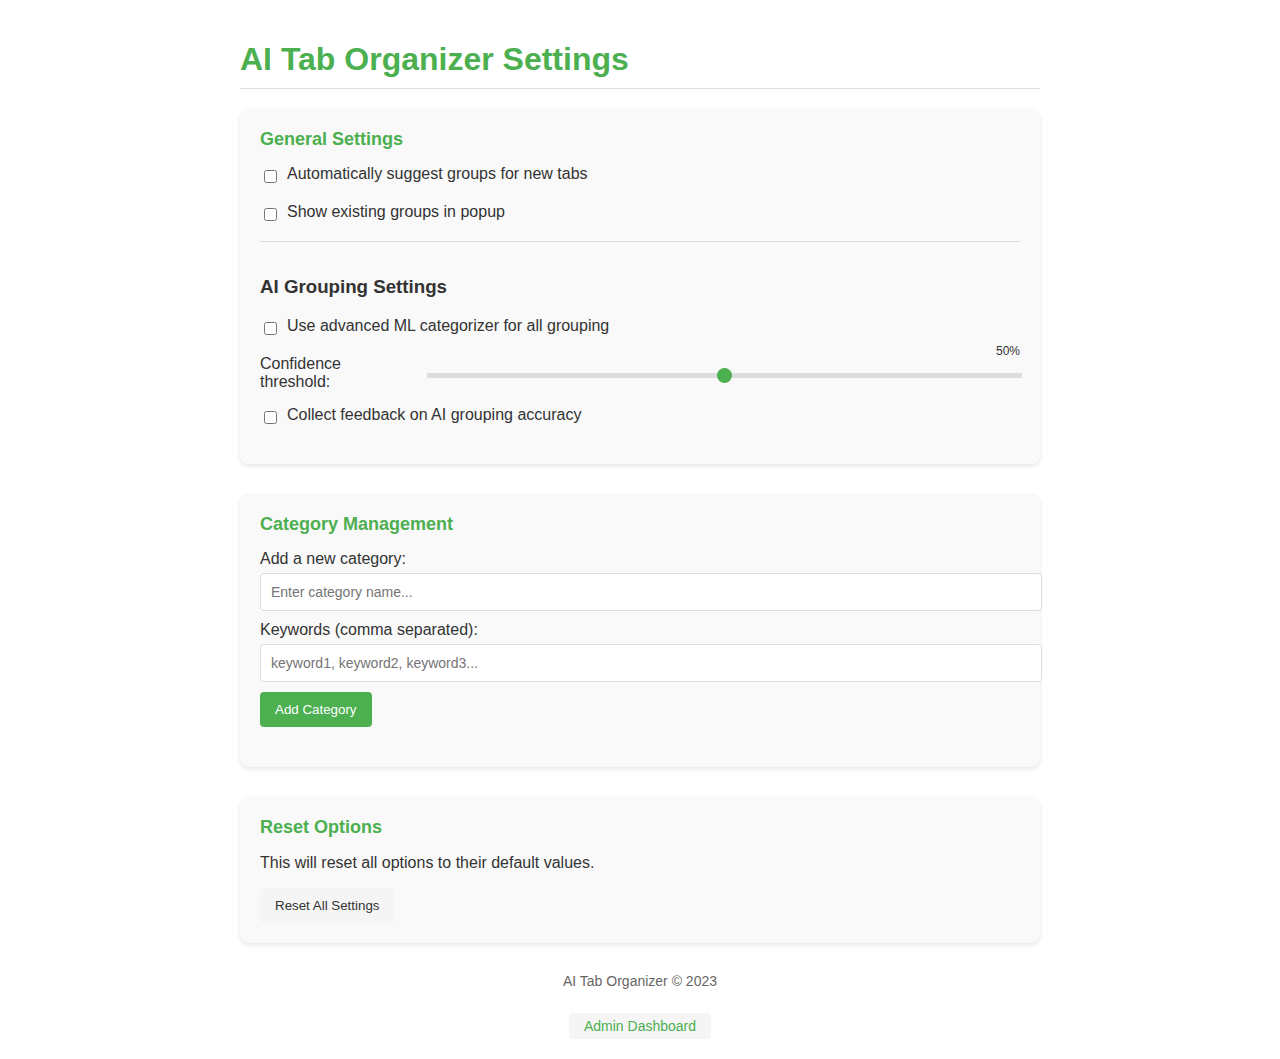
<file: options.html>
<!DOCTYPE html>
<html>
<head>
  <meta charset="UTF-8">
  <title>AI Tab Organizer Options</title>
  <style>
    body {
      font-family: 'Segoe UI', Tahoma, Geneva, Verdana, sans-serif;
      margin: 0;
      padding: 20px;
      max-width: 800px;
      margin: 0 auto;
      color: #333;
    }
    
    h1 {
      color: #4CAF50;
      border-bottom: 1px solid #ddd;
      padding-bottom: 10px;
      margin-bottom: 20px;
    }
    
    .section {
      margin-bottom: 30px;
      background-color: #f9f9f9;
      padding: 20px;
      border-radius: 8px;
      box-shadow: 0 2px 4px rgba(0, 0, 0, 0.1);
    }
    
    h2 {
      margin-top: 0;
      font-size: 18px;
      color: #4CAF50;
    }
    
    .option-row {
      margin-bottom: 15px;
      display: flex;
      align-items: center;
    }
    
    label {
      display: block;
      margin-bottom: 5px;
      font-weight: 500;
    }
    
    input[type="checkbox"] {
      margin-right: 10px;
    }
    
    input[type="text"] {
      width: 100%;
      padding: 10px;
      border: 1px solid #ddd;
      border-radius: 4px;
      margin-bottom: 10px;
      font-size: 14px;
    }
    
    button {
      background-color: #4CAF50;
      color: white;
      border: none;
      padding: 10px 15px;
      border-radius: 4px;
      cursor: pointer;
      font-weight: 500;
      transition: background-color 0.3s;
    }
    
    button:hover {
      background-color: #45a049;
    }
    
    .secondary-btn {
      background-color: #f5f5f5;
      color: #333;
    }
    
    .secondary-btn:hover {
      background-color: #e9e9e9;
    }
    
    .category-list {
      margin-top: 20px;
    }
    
    .category-item {
      padding: 10px;
      border: 1px solid #ddd;
      border-radius: 4px;
      margin-bottom: 10px;
      display: flex;
      justify-content: space-between;
      align-items: center;
      background-color: white;
    }
    
    .keywords {
      color: #666;
      font-size: 12px;
      margin-left: 10px;
    }
    
    .delete-btn {
      background-color: #f44336;
      color: white;
      padding: 5px 10px;
      font-size: 12px;
    }
    
    .delete-btn:hover {
      background-color: #d32f2f;
    }
    
    .status {
      padding: 10px;
      border-radius: 4px;
      margin-top: 20px;
      display: none;
    }
    
    .success {
      background-color: #e8f5e9;
      color: #2e7d32;
      border: 1px solid #c8e6c9;
    }
    
    .error {
      background-color: #ffebee;
      color: #c62828;
      border: 1px solid #ffcdd2;
    }
    
    .footer {
      margin-top: 30px;
      text-align: center;
      color: #666;
      font-size: 14px;
    }
    
    .footer a {
      color: #4CAF50;
      text-decoration: none;
      margin: 0 5px;
    }
    
    .footer a:hover {
      text-decoration: underline;
    }
    
    .admin-link {
      margin-top: 10px;
      padding: 5px 10px;
      background-color: #f5f5f5;
      border-radius: 4px;
      display: inline-block;
    }
    
    .ml-settings {
      margin-top: 15px;
      padding-top: 15px;
      border-top: 1px solid #ddd;
    }
    
    .ml-strength {
      display: flex;
      align-items: center;
      margin-bottom: 15px;
    }
    
    .ml-strength label {
      margin-right: 15px;
      margin-bottom: 0;
      width: 150px;
    }
    
    .slider-container {
      flex-grow: 1;
      position: relative;
    }
    
    .slider {
      width: 100%;
      height: 5px;
      background: #ddd;
      outline: none;
      -webkit-appearance: none;
    }
    
    .slider::-webkit-slider-thumb {
      -webkit-appearance: none;
      appearance: none;
      width: 15px;
      height: 15px;
      border-radius: 50%;
      background: #4CAF50;
      cursor: pointer;
    }
    
    .slider-value {
      position: absolute;
      top: -20px;
      right: 0;
      font-size: 12px;
    }
  </style>
</head>
<body>
  <h1>AI Tab Organizer Settings</h1>
  
  <div class="section">
    <h2>General Settings</h2>
    
    <div class="option-row">
      <input type="checkbox" id="autoGroupNewTabs">
      <label for="autoGroupNewTabs">Automatically suggest groups for new tabs</label>
    </div>
    
    <div class="option-row">
      <input type="checkbox" id="showGroupsInPopup">
      <label for="showGroupsInPopup">Show existing groups in popup</label>
    </div>

    <div class="ml-settings">
      <h3>AI Grouping Settings</h3>
      
      <div class="option-row">
        <input type="checkbox" id="preferMLCategorizer">
        <label for="preferMLCategorizer">Use advanced ML categorizer for all grouping</label>
      </div>
      
      <div class="ml-strength">
        <label for="mlConfidenceThreshold">Confidence threshold:</label>
        <div class="slider-container">
          <input type="range" min="10" max="90" value="50" class="slider" id="mlConfidenceThreshold">
          <span class="slider-value" id="confidenceValue">50%</span>
        </div>
      </div>
      
      <div class="option-row">
        <input type="checkbox" id="userFeedbackEnabled">
        <label for="userFeedbackEnabled">Collect feedback on AI grouping accuracy</label>
      </div>
    </div>
  </div>
  
  <div class="section">
    <h2>Category Management</h2>
    
    <div>
      <label for="newCategory">Add a new category:</label>
      <input type="text" id="newCategory" placeholder="Enter category name...">
      
      <label for="categoryKeywords">Keywords (comma separated):</label>
      <input type="text" id="categoryKeywords" placeholder="keyword1, keyword2, keyword3...">
      
      <button id="addCategoryBtn">Add Category</button>
    </div>
    
    <div class="category-list" id="categoryList">
      <!-- Categories will be dynamically added here -->
    </div>
  </div>
  
  <div class="section">
    <h2>Reset Options</h2>
    <p>This will reset all options to their default values.</p>
    <button id="resetBtn" class="secondary-btn">Reset All Settings</button>
  </div>
  
  <div id="status" class="status"></div>
  
  <div class="footer">
    <p>AI Tab Organizer &copy; 2023</p>
    <div class="admin-link">
      <a href="index.html" id="adminLink">Admin Dashboard</a>
    </div>
  </div>
  
  <script src="js/tab-categorizer.js"></script>
  <script src="js/ml-categorizer.js"></script>
  <script src="js/options.js"></script>
</body>
</html>
</file>
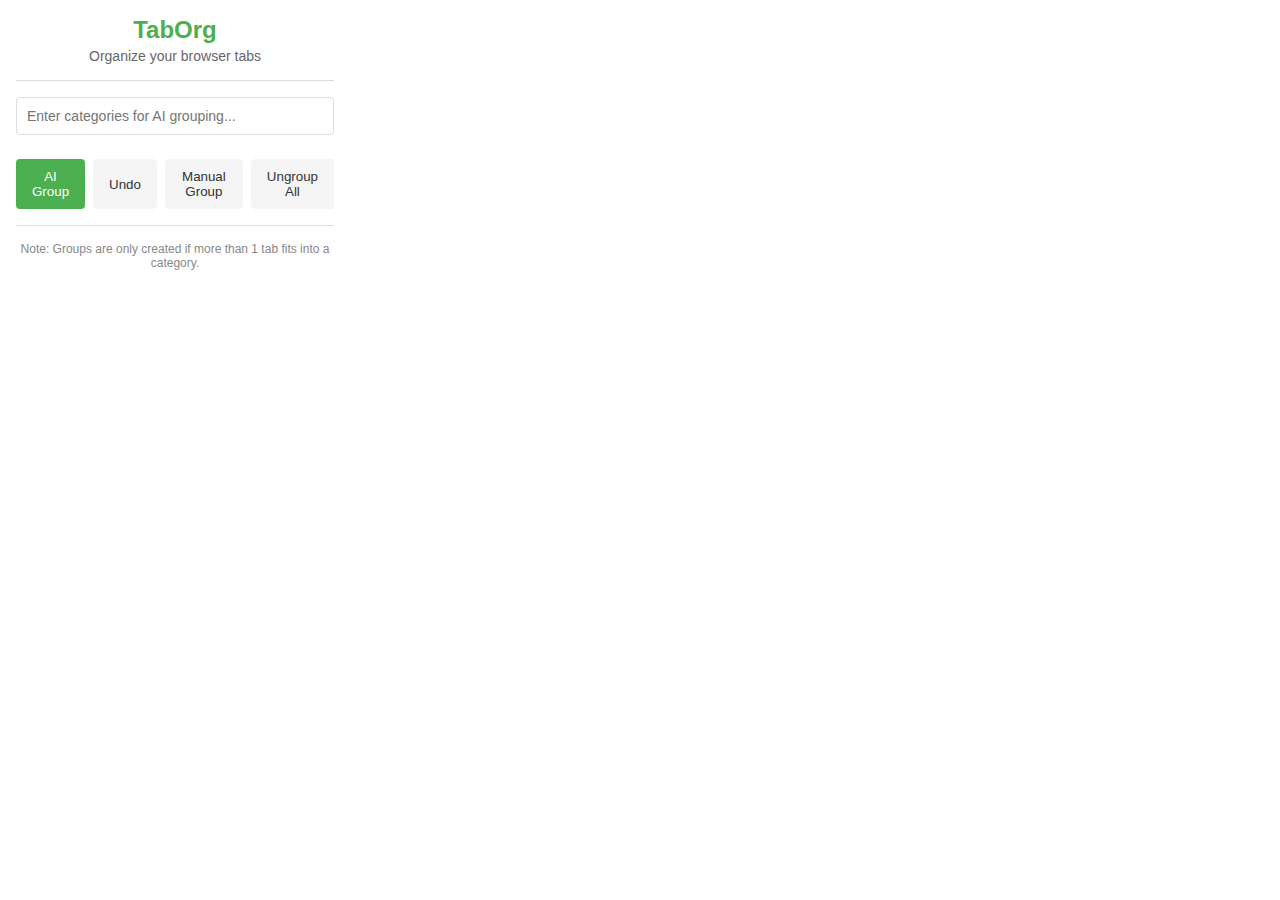
<file: popup.html>
<!DOCTYPE html>
<html>
<head>
  <meta charset="UTF-8">
  <title>AI Tab Organizer</title>
  <link rel="stylesheet" href="css/popup.css">
</head>
<body>
  <div class="container">
    <div class="header">
      <h1>TabOrg</h1>
      <p>Organize your browser tabs</p>
    </div>

    <div class="categories-input">
      <input type="text" id="categoriesInput" placeholder="Enter categories for AI grouping...">
      <div class="selected-categories" id="selectedCategories"></div>
    </div>

    <div class="action-buttons">
      <button id="aiGroupBtn" class="primary-btn">AI Group</button>
      <button id="manualGroupBtn" class="secondary-btn">Manual Group</button>
      <button id="ungroupAllBtn" class="secondary-btn">Ungroup All</button>
    </div>

    <div id="tabGroups" class="tab-groups">
      <!-- Tab groups will be dynamically added here -->
    </div>

    <div class="footer">
      <p>Note: Groups are only created if more than 1 tab fits into a category.</p>
    </div>
    
    <!-- Feedback Dialog (Hidden by default) -->
    <div id="feedbackDialog" class="feedback-dialog">
      <div class="feedback-content">
        <h2>Provide Feedback</h2>
        <p>Help us improve the AI grouping by providing feedback on this group.</p>
        
        <div class="feedback-form">
          <div class="feedback-field">
            <label>Was this grouping helpful?</label>
            <div class="feedback-options">
              <label><input type="radio" name="helpful" value="yes" checked> Yes</label>
              <label><input type="radio" name="helpful" value="no"> No</label>
            </div>
          </div>
          
          <div class="feedback-field">
            <label>What would be a better category for these tabs?</label>
            <input type="text" id="betterCategory" placeholder="Suggest a better category...">
          </div>
          
          <div class="feedback-field">
            <label>Additional comments:</label>
            <textarea id="feedbackComments" placeholder="Tell us more about how we can improve this grouping..."></textarea>
          </div>
        </div>
        
        <div class="feedback-actions">
          <button id="submitFeedbackBtn" class="primary-btn">Submit</button>
          <button id="cancelFeedbackBtn" class="secondary-btn">Cancel</button>
        </div>
      </div>
    </div>
  </div>

  <script src="js/tab-categorizer.js"></script>
  <script src="js/ml-categorizer.js"></script>
  <script src="js/popup.js"></script>
</body>
</html>
</file>
<file: css/popup.css>
:root {
  --primary-color: #4CAF50;
  --secondary-color: #f5f5f5;
  --text-color: #333;
  --border-color: #ddd;
  --hover-color: #45a049;
  --shadow-color: rgba(0, 0, 0, 0.1);
  --ml-color: #9c27b0;
}

* {
  margin: 0;
  padding: 0;
  box-sizing: border-box;
  font-family: 'Segoe UI', Tahoma, Geneva, Verdana, sans-serif;
}

body {
  width: 350px;
  max-height: 600px;
  overflow-x: hidden;
  overflow-y: auto;
  background-color: #fff;
  color: var(--text-color);
  text-rendering: optimizeLegibility;
  -webkit-font-smoothing: antialiased;
}

.container {
  padding: 16px;
}

.header {
  text-align: center;
  margin-bottom: 16px;
  border-bottom: 1px solid var(--border-color);
  padding-bottom: 16px;
}

.header h1 {
  color: var(--primary-color);
  margin-bottom: 4px;
  font-size: 24px;
}

.header p {
  color: #666;
  font-size: 14px;
}

.categories-input {
  margin-bottom: 16px;
}

input[type="text"] {
  width: 100%;
  padding: 10px;
  border: 1px solid var(--border-color);
  border-radius: 4px;
  font-size: 14px;
  outline: none;
  transition: border-color 0.3s;
}

input[type="text"]:focus {
  border-color: var(--primary-color);
}

.selected-categories {
  display: flex;
  flex-wrap: wrap;
  gap: 8px;
  margin-top: 8px;
}

.category-tag {
  background-color: var(--primary-color);
  color: white;
  padding: 4px 8px;
  border-radius: 4px;
  font-size: 12px;
  display: flex;
  align-items: center;
}

.category-tag .remove {
  margin-left: 4px;
  cursor: pointer;
}

.action-buttons {
  display: flex;
  gap: 8px;
  margin-bottom: 16px;
}

button {
  padding: 10px 16px;
  border: none;
  border-radius: 4px;
  cursor: pointer;
  font-weight: 500;
  transition: background-color 0.3s;
}

.primary-btn {
  background-color: var(--primary-color);
  color: white;
  flex-grow: 1;
}

.secondary-btn {
  background-color: var(--secondary-color);
  color: var(--text-color);
}

.primary-btn:hover {
  background-color: var(--hover-color);
}

.secondary-btn:hover {
  background-color: #e9e9e9;
}

.tab-groups {
  margin-bottom: 16px;
}

.tab-group {
  border: 1px solid var(--border-color);
  border-radius: 4px;
  margin-bottom: 12px;
  box-shadow: 0 2px 4px var(--shadow-color);
}

.tab-group-header {
  background-color: var(--secondary-color);
  padding: 8px 12px;
  display: flex;
  justify-content: space-between;
  align-items: center;
  border-bottom: 1px solid var(--border-color);
}

.tab-group-title {
  font-weight: 500;
  display: flex;
  align-items: center;
}

.tab-group-title .icon {
  margin-right: 8px;
  width: 16px;
  height: 16px;
  border-radius: 50%;
}

.tab-group-actions {
  display: flex;
  gap: 8px;
}

.tab-group-actions button {
  padding: 4px 8px;
  font-size: 12px;
}

.tab-list {
  padding: 8px 12px;
}

.tab-item {
  display: flex;
  align-items: center;
  padding: 6px 0;
  border-bottom: 1px solid #f0f0f0;
}

.tab-item:last-child {
  border-bottom: none;
}

.tab-item .favicon {
  width: 16px;
  height: 16px;
  margin-right: 8px;
}

.tab-item .title {
  flex-grow: 1;
  white-space: nowrap;
  overflow: hidden;
  text-overflow: ellipsis;
  font-size: 13px;
}

.tab-item .close {
  cursor: pointer;
  opacity: 0.5;
  transition: opacity 0.3s;
}

.tab-item .close:hover {
  opacity: 1;
}

.footer {
  border-top: 1px solid var(--border-color);
  padding-top: 16px;
  font-size: 12px;
  color: #888;
  text-align: center;
}

.footer p {
  margin-bottom: 4px;
}

.footer a {
  color: var(--primary-color);
  text-decoration: none;
}

.footer a:hover {
  text-decoration: underline;
}

/* Manual Group Dialog Styles */
.overlay {
  position: fixed;
  top: 0;
  left: 0;
  right: 0;
  bottom: 0;
  background-color: rgba(0, 0, 0, 0.5);
  display: flex;
  justify-content: center;
  align-items: center;
  z-index: 1000;
}

.manual-group-dialog {
  background-color: white;
  width: 320px;
  border-radius: 8px;
  box-shadow: 0 4px 12px rgba(0, 0, 0, 0.15);
  padding: 20px;
}

.manual-group-dialog h2 {
  margin-bottom: 16px;
  color: var(--primary-color);
  font-size: 18px;
  text-align: center;
}

.manual-group-options {
  margin-bottom: 20px;
}

.manual-group-method {
  margin-bottom: 16px;
}

.manual-group-method label {
  display: block;
  margin-bottom: 8px;
  font-size: 14px;
  cursor: pointer;
}

.manual-group-method input[type="radio"] {
  margin-right: 6px;
}

.keyword-input {
  margin-bottom: 16px;
}

.domain-selector select {
  width: 100%;
  padding: 10px;
  border: 1px solid var(--border-color);
  border-radius: 4px;
  font-size: 14px;
  margin-bottom: 16px;
}

.manual-group-controls {
  display: flex;
  justify-content: space-between;
  gap: 10px;
}

.manual-group-controls button {
  flex: 1;
}

/* ML Badge */
.ml-badge {
  background-color: var(--ml-color);
  color: white;
  font-size: 10px;
  padding: 2px 6px;
  border-radius: 10px;
  margin-left: 8px;
  font-weight: bold;
}

/* Feedback Button */
.feedback-btn {
  background-color: transparent;
  border: none;
  color: #666;
  font-size: 16px;
  cursor: pointer;
  padding: 0;
  margin-left: 8px;
  transition: color 0.2s;
}

.feedback-btn:hover {
  color: var(--ml-color);
}

/* AI Grouping Dialog Styles */
.ai-group-dialog {
  background-color: white;
  width: 90%;
  max-width: 400px;
  max-height: 90vh;
  overflow-y: auto;
  border-radius: 8px;
  box-shadow: 0 4px 12px rgba(0, 0, 0, 0.15);
  padding: 20px;
}

.ai-group-dialog h2 {
  margin-bottom: 10px;
  color: var(--primary-color);
  font-size: 18px;
  text-align: center;
}

.ai-group-dialog p {
  text-align: center;
  margin-bottom: 16px;
  font-size: 14px;
  color: #666;
}

.ai-suggestions {
  margin-bottom: 20px;
  max-height: 60vh;
  overflow-y: auto;
}

.suggestion-group {
  border: 1px solid var(--border-color);
  border-radius: 4px;
  margin-bottom: 12px;
  box-shadow: 0 2px 4px var(--shadow-color);
}

.suggestion-header {
  background-color: var(--secondary-color);
  padding: 10px 12px;
  display: flex;
  align-items: center;
  border-bottom: 1px solid var(--border-color);
  position: relative;
}

.suggestion-header input[type="checkbox"] {
  margin-right: 8px;
}

.category-name {
  display: flex;
  flex-direction: column;
  flex-grow: 1;
}

.category-name label {
  font-weight: 500;
  cursor: pointer;
}

.category-rename {
  margin-top: 4px;
  padding: 4px 8px;
  border: 1px solid var(--border-color);
  border-radius: 4px;
  font-size: 12px;
}

.tab-count {
  font-size: 12px;
  color: #666;
  margin-left: 8px;
}

.confidence-indicator {
  position: absolute;
  bottom: 0;
  left: 0;
  height: 2px;
  background-color: var(--ml-color);
  transition: width 0.3s;
}

.suggestion-tabs {
  padding: 8px 12px;
  display: flex;
  flex-wrap: wrap;
  gap: 8px;
}

.tab-preview {
  display: flex;
  align-items: center;
  background-color: #f9f9f9;
  border-radius: 4px;
  padding: 4px 8px;
  font-size: 12px;
  max-width: 100%;
  overflow: hidden;
  position: relative;
}

.tab-preview img {
  width: 16px;
  height: 16px;
  margin-right: 6px;
  flex-shrink: 0;
}

.tab-preview span {
  white-space: nowrap;
  overflow: hidden;
  text-overflow: ellipsis;
  flex-grow: 1;
  margin-right: 20px;
}

.remove-tab-btn {
  position: absolute;
  right: 4px;
  background: none;
  border: none;
  color: #666;
  font-size: 16px;
  padding: 0;
  width: 16px;
  height: 16px;
  line-height: 16px;
  cursor: pointer;
  opacity: 0.5;
  transition: opacity 0.3s;
}

.remove-tab-btn:hover {
  opacity: 1;
  color: #f44336;
}

.ai-dialog-controls {
  display: flex;
  justify-content: space-between;
  gap: 10px;
}

.ai-dialog-controls button {
  flex: 1;
}

/* Feedback Dialog Styles */
.feedback-dialog {
  position: fixed;
  top: 0;
  left: 0;
  right: 0;
  bottom: 0;
  background-color: rgba(0, 0, 0, 0.5);
  display: none;
  justify-content: center;
  align-items: center;
  z-index: 1000;
}

.feedback-dialog.show {
  display: flex;
}

.feedback-content {
  background-color: white;
  width: 320px;
  border-radius: 8px;
  box-shadow: 0 4px 12px rgba(0, 0, 0, 0.15);
  padding: 20px;
}

.feedback-content h2 {
  color: var(--ml-color);
  margin-bottom: 10px;
  font-size: 18px;
  text-align: center;
}

.feedback-content p {
  text-align: center;
  margin-bottom: 16px;
  font-size: 14px;
  color: #666;
}

.feedback-form {
  margin-bottom: 20px;
}

.feedback-field {
  margin-bottom: 12px;
}

.feedback-field label {
  display: block;
  margin-bottom: 6px;
  font-weight: 500;
  font-size: 14px;
}

.feedback-options {
  display: flex;
  gap: 16px;
}

.feedback-options label {
  font-weight: normal;
  display: flex;
  align-items: center;
  cursor: pointer;
}

.feedback-options input[type="radio"] {
  margin-right: 6px;
}

.feedback-field textarea {
  width: 100%;
  padding: 8px;
  border: 1px solid var(--border-color);
  border-radius: 4px;
  height: 80px;
  resize: none;
  font-size: 14px;
  font-family: inherit;
}

.feedback-actions {
  display: flex;
  justify-content: space-between;
  gap: 10px;
}

.feedback-actions button {
  flex: 1;
}

/* Notification */
.notification {
  position: fixed;
  bottom: 20px;
  left: 50%;
  transform: translateX(-50%) translateY(100px);
  background-color: var(--primary-color);
  color: white;
  padding: 10px 20px;
  border-radius: 4px;
  font-size: 14px;
  box-shadow: 0 2px 10px rgba(0, 0, 0, 0.2);
  opacity: 0;
  transition: transform 0.3s, opacity 0.3s;
  z-index: 2000;
  text-align: center;
}

.notification.show {
  transform: translateX(-50%) translateY(0);
  opacity: 1;
}
</file>
